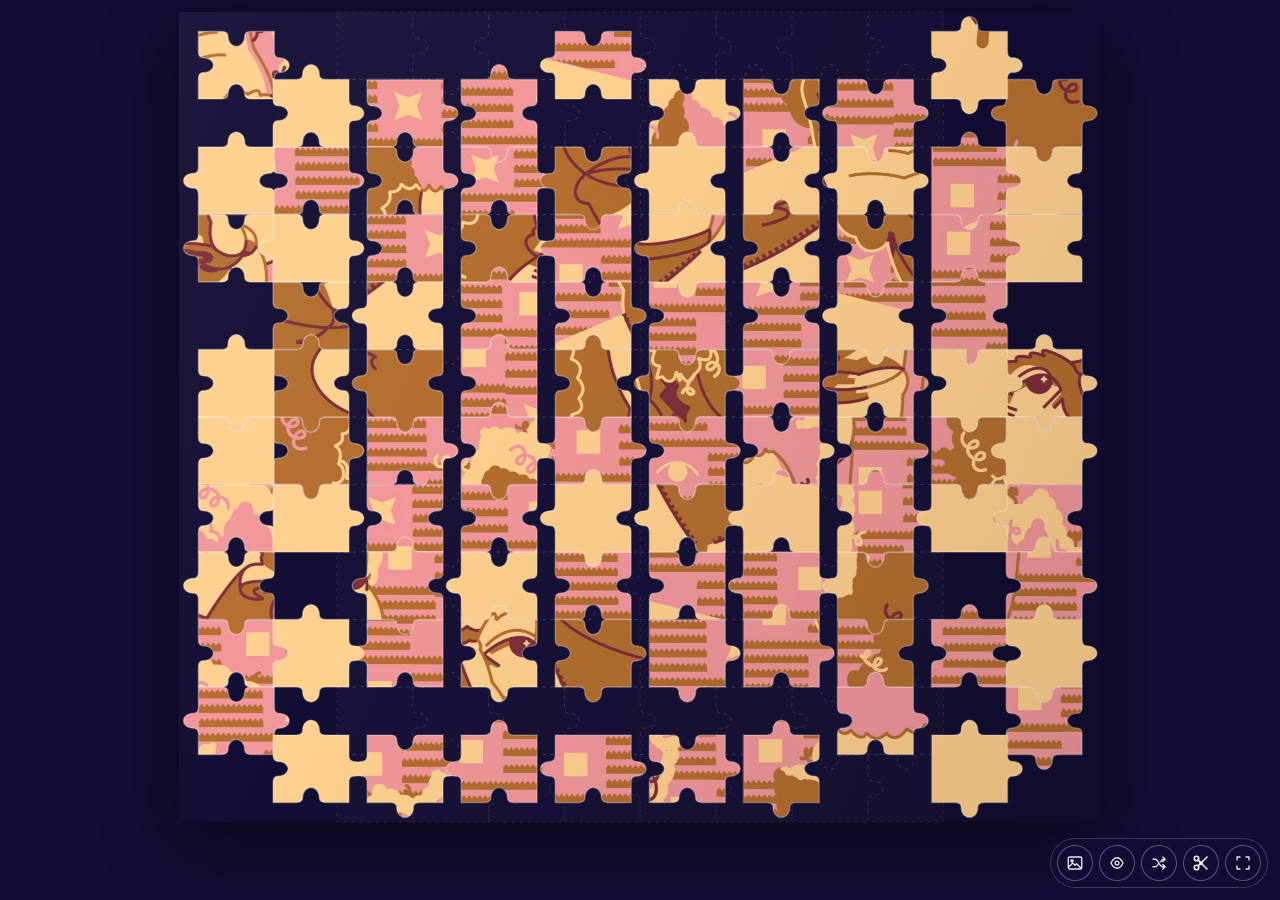
<file: index.html>
<!doctype html>
<html lang="en">
<head>
  <meta charset="UTF-8" />
  <meta name="viewport" content="width=device-width, initial-scale=1.0" />
  <title>AM Pattern 1</title>
  <link rel="stylesheet" href="styles.css?v=piece-mobile-1" />
</head>
<body data-artwork="abdullah">
  <main class="game-shell">
    <div id="board" class="board" aria-label="Jigsaw puzzle board"></div>
    <div class="floating-controls" aria-label="Puzzle controls">
      <button type="button" class="round-control" id="showImage" aria-label="Show reference image">
        <svg class="control-icon" viewBox="0 0 24 24" aria-hidden="true"><rect x="3" y="4" width="18" height="16" rx="2"/><circle cx="8" cy="9" r="1.5"/><path d="m4 17 5-5 3 3 2-2 6 6"/></svg>
      </button>
      <button type="button" class="round-control" id="ghostBtn" aria-label="Toggle ghost image">
        <svg class="control-icon" viewBox="0 0 24 24" aria-hidden="true"><path d="M4 12c2.4-5 5-7 8-7s5.6 2 8 7c-2.4 5-5 7-8 7s-5.6-2-8-7Z"/><circle cx="12" cy="12" r="2.5"/></svg>
      </button>
      <button type="button" class="round-control" id="shuffleBtn" aria-label="Bring loose pieces into view">
        <svg class="control-icon" viewBox="0 0 24 24" aria-hidden="true"><path d="M4 7h3c4 0 5 10 10 10h3"/><path d="m17 14 3 3-3 3"/><path d="M4 17h3c1.7 0 2.8-1.6 3.7-3.4M14.2 10.4C15.1 8.8 16.2 7 18 7h2"/><path d="m17 4 3 3-3 3"/></svg>
      </button>
      <button type="button" class="round-control" id="separateBtn" aria-label="Separate connected pieces">
        <svg class="control-icon" viewBox="0 0 24 24" aria-hidden="true"><circle cx="6" cy="6" r="3"/><circle cx="6" cy="18" r="3"/><circle cx="12" cy="12" r="1.4"/><path d="M8.12 8.12 12 12 20 4"/><path d="M8.12 15.88 12 12 20 20"/></svg>
      </button>
      <button type="button" class="round-control" id="fullscreenBtn" aria-label="Fullscreen">
        <svg class="control-icon" viewBox="0 0 24 24" aria-hidden="true"><path d="M8 4H4v4M16 4h4v4M20 16v4h-4M4 16v4h4"/></svg>
      </button>
    </div>
    <div id="imageModal" class="modal" aria-hidden="true"><div class="modal-card"><button type="button" class="modal-close" id="closeModal" aria-label="Close"><svg class="control-icon" viewBox="0 0 24 24" aria-hidden="true"><path d="m6 6 12 12M18 6 6 18"/></svg></button><img src="abdullah-ibrahim.jpg" alt="Abdullah Ibrahim artwork"/></div></div>
    <div id="winToast" class="win-toast" aria-hidden="true"><span class="win-spark" aria-hidden="true"></span><button type="button" id="playAgain" aria-label="Play again"><svg class="control-icon" viewBox="0 0 24 24" aria-hidden="true"><path d="M20 11a8 8 0 1 0 1 4"/><path d="M20 5v6h-6"/></svg></button></div>
    <span id="timer" hidden>00:00</span><span id="progressText" hidden>0 / 96 placed</span><span id="progressFill" hidden></span><span id="statusText" hidden></span><span id="finalTime" hidden>00:00</span>
  </main>
  <script src="app.js?v=piece-mobile-1"></script>
</body>
</html>
</file>
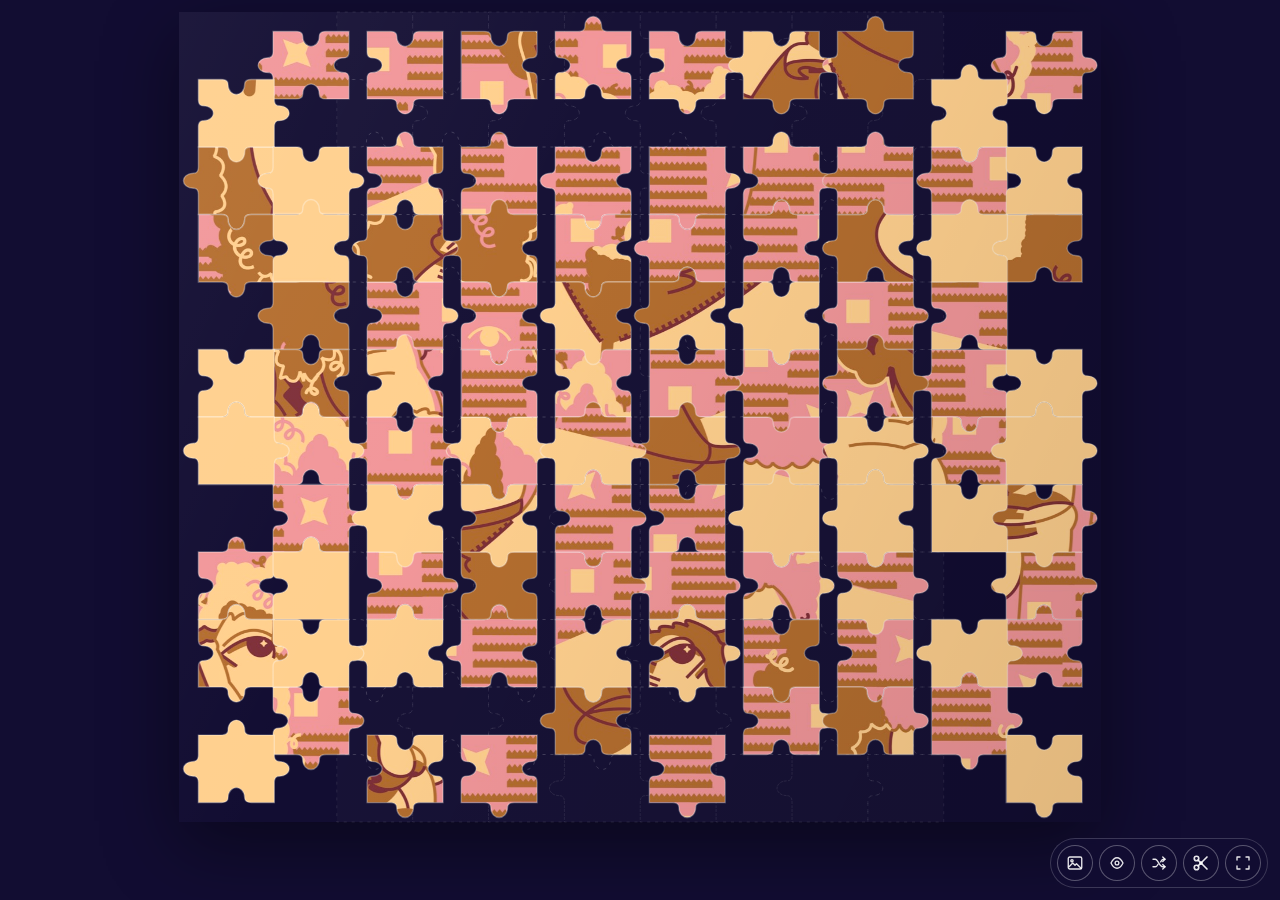
<file: abdullah.html>
<!doctype html>
<html lang="en">
<head>
  <meta charset="UTF-8" />
  <meta name="viewport" content="width=device-width, initial-scale=1.0" />
  <title>Abdullah Ibrahim Puzzle</title>
  <link rel="stylesheet" href="styles.css?v=piece-mobile-1" />
</head>
<body data-artwork="abdullah">
  <main class="game-shell">
    <div id="board" class="board" aria-current="page" aria-label="Jigsaw puzzle board"></div>
    <div class="floating-controls" aria-label="Puzzle controls">
      <button type="button" class="round-control" id="showImage" aria-label="Show reference image">
        <svg class="control-icon" viewBox="0 0 24 24" aria-hidden="true"><rect x="3" y="4" width="18" height="16" rx="2"/><circle cx="8" cy="9" r="1.5"/><path d="m4 17 5-5 3 3 2-2 6 6"/></svg>
      </button>
      <button type="button" class="round-control" id="ghostBtn" aria-label="Toggle ghost image">
        <svg class="control-icon" viewBox="0 0 24 24" aria-hidden="true"><path d="M4 12c2.4-5 5-7 8-7s5.6 2 8 7c-2.4 5-5 7-8 7s-5.6-2-8-7Z"/><circle cx="12" cy="12" r="2.5"/></svg>
      </button>
      <button type="button" class="round-control" id="shuffleBtn" aria-label="Bring loose pieces into view">
        <svg class="control-icon" viewBox="0 0 24 24" aria-hidden="true"><path d="M4 7h3c4 0 5 10 10 10h3"/><path d="m17 14 3 3-3 3"/><path d="M4 17h3c1.7 0 2.8-1.6 3.7-3.4M14.2 10.4C15.1 8.8 16.2 7 18 7h2"/><path d="m17 4 3 3-3 3"/></svg>
      </button>
      <button type="button" class="round-control" id="separateBtn" aria-label="Separate connected pieces">
        <svg class="control-icon" viewBox="0 0 24 24" aria-hidden="true"><circle cx="6" cy="6" r="3"/><circle cx="6" cy="18" r="3"/><circle cx="12" cy="12" r="1.4"/><path d="M8.12 8.12 12 12 20 4"/><path d="M8.12 15.88 12 12 20 20"/></svg>
      </button>
      <button type="button" class="round-control" id="fullscreenBtn" aria-label="Fullscreen">
        <svg class="control-icon" viewBox="0 0 24 24" aria-hidden="true"><path d="M8 4H4v4M16 4h4v4M20 16v4h-4M4 16v4h4"/></svg>
      </button>
    </div>
    <div id="imageModal" class="modal" aria-hidden="true"><div class="modal-card"><button type="button" class="modal-close" id="closeModal" aria-label="Close"><svg class="control-icon" viewBox="0 0 24 24" aria-hidden="true"><path d="m6 6 12 12M18 6 6 18"/></svg></button><img src="abdullah-ibrahim.jpg" alt="Abdullah Ibrahim artwork"/></div></div>
    <div id="winToast" class="win-toast" aria-hidden="true"><span class="win-spark" aria-hidden="true"></span><button type="button" id="playAgain" aria-label="Play again"><svg class="control-icon" viewBox="0 0 24 24" aria-hidden="true"><path d="M20 11a8 8 0 1 0 1 4"/><path d="M20 5v6h-6"/></svg></button></div>
    <span id="timer" hidden>00:00</span><span id="progressText" hidden>0 / 96 placed</span><span id="progressFill" hidden></span><span id="statusText" hidden></span><span id="finalTime" hidden>00:00</span>
  </main>
  <script src="app.js?v=piece-mobile-1"></script>
</body>
</html>
</file>
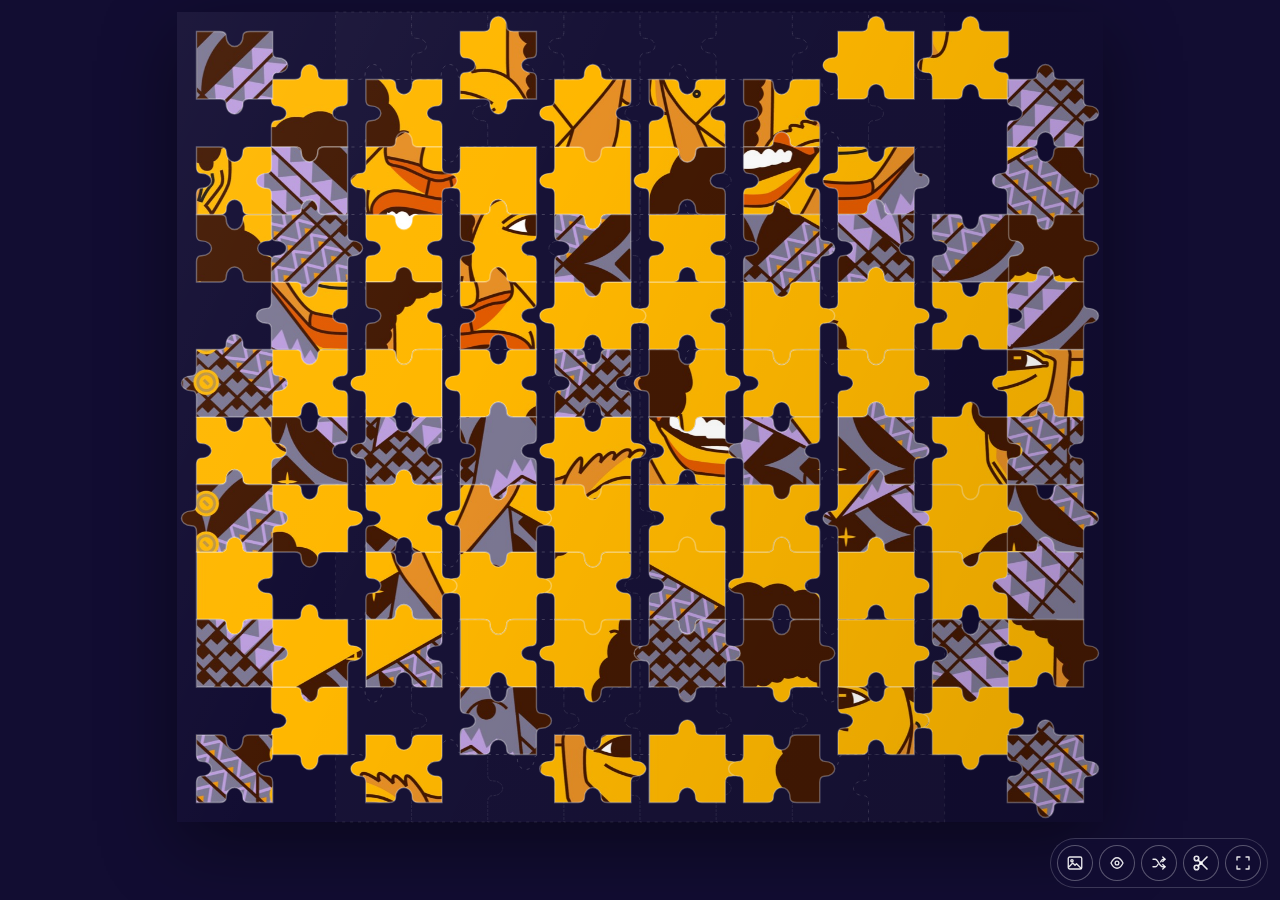
<file: bra-hugh.html>
<!doctype html>
<html lang="en">
<head>
  <meta charset="UTF-8" />
  <meta name="viewport" content="width=device-width, initial-scale=1.0" />
  <title>Bra Hugh Puzzle</title>
  <link rel="stylesheet" href="styles.css?v=piece-mobile-1" />
</head>
<body data-artwork="bra-hugh">
  <main class="game-shell">
    <div id="board" class="board" aria-current="page" aria-label="Jigsaw puzzle board"></div>
    <div class="floating-controls" aria-label="Puzzle controls">
      <button type="button" class="round-control" id="showImage" aria-label="Show reference image">
        <svg class="control-icon" viewBox="0 0 24 24" aria-hidden="true"><rect x="3" y="4" width="18" height="16" rx="2"/><circle cx="8" cy="9" r="1.5"/><path d="m4 17 5-5 3 3 2-2 6 6"/></svg>
      </button>
      <button type="button" class="round-control" id="ghostBtn" aria-label="Toggle ghost image">
        <svg class="control-icon" viewBox="0 0 24 24" aria-hidden="true"><path d="M4 12c2.4-5 5-7 8-7s5.6 2 8 7c-2.4 5-5 7-8 7s-5.6-2-8-7Z"/><circle cx="12" cy="12" r="2.5"/></svg>
      </button>
      <button type="button" class="round-control" id="shuffleBtn" aria-label="Bring loose pieces into view">
        <svg class="control-icon" viewBox="0 0 24 24" aria-hidden="true"><path d="M4 7h3c4 0 5 10 10 10h3"/><path d="m17 14 3 3-3 3"/><path d="M4 17h3c1.7 0 2.8-1.6 3.7-3.4M14.2 10.4C15.1 8.8 16.2 7 18 7h2"/><path d="m17 4 3 3-3 3"/></svg>
      </button>
      <button type="button" class="round-control" id="separateBtn" aria-label="Separate connected pieces">
        <svg class="control-icon" viewBox="0 0 24 24" aria-hidden="true"><circle cx="6" cy="6" r="3"/><circle cx="6" cy="18" r="3"/><circle cx="12" cy="12" r="1.4"/><path d="M8.12 8.12 12 12 20 4"/><path d="M8.12 15.88 12 12 20 20"/></svg>
      </button>
      <button type="button" class="round-control" id="fullscreenBtn" aria-label="Fullscreen">
        <svg class="control-icon" viewBox="0 0 24 24" aria-hidden="true"><path d="M8 4H4v4M16 4h4v4M20 16v4h-4M4 16v4h4"/></svg>
      </button>
    </div>
    <div id="imageModal" class="modal" aria-hidden="true"><div class="modal-card"><button type="button" class="modal-close" id="closeModal" aria-label="Close"><svg class="control-icon" viewBox="0 0 24 24" aria-hidden="true"><path d="m6 6 12 12M18 6 6 18"/></svg></button><img src="abdullah-ibrahim.jpg" alt="Abdullah Ibrahim artwork"/></div></div>
    <div id="winToast" class="win-toast" aria-hidden="true"><span class="win-spark" aria-hidden="true"></span><button type="button" id="playAgain" aria-label="Play again"><svg class="control-icon" viewBox="0 0 24 24" aria-hidden="true"><path d="M20 11a8 8 0 1 0 1 4"/><path d="M20 5v6h-6"/></svg></button></div>
    <span id="timer" hidden>00:00</span><span id="progressText" hidden>0 / 96 placed</span><span id="progressFill" hidden></span><span id="statusText" hidden></span><span id="finalTime" hidden>00:00</span>
  </main>
  <script src="app.js?v=piece-mobile-1"></script>
</body>
</html>
</file>
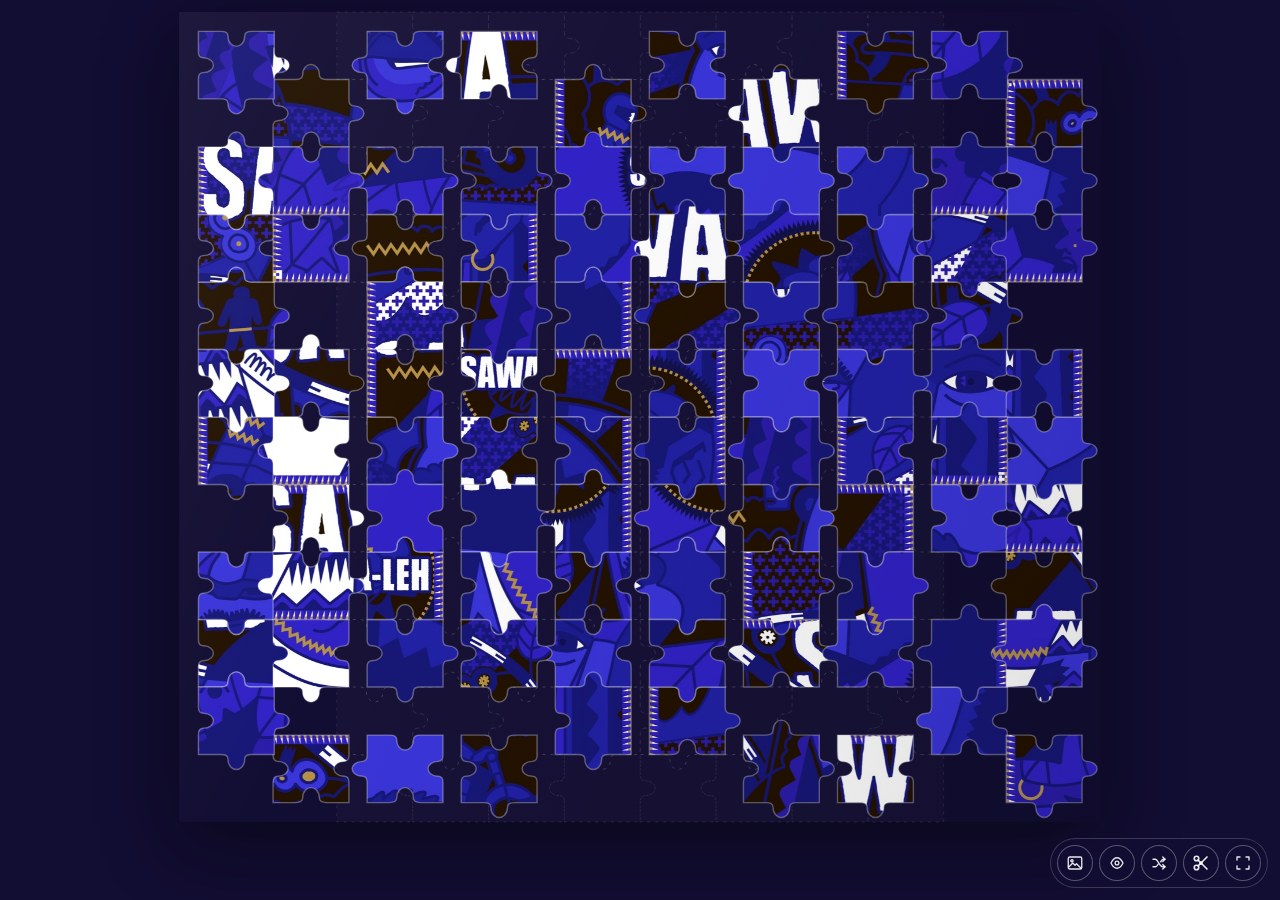
<file: mr-flavour.html>
<!doctype html>
<html lang="en">
<head>
  <meta charset="UTF-8" />
  <meta name="viewport" content="width=device-width, initial-scale=1.0" />
  <title>Mr Flavour Puzzle</title>
  <link rel="stylesheet" href="styles.css?v=piece-mobile-1" />
</head>
<body data-artwork="mr-flavour">
  <main class="game-shell">
    <div id="board" class="board" aria-current="page" aria-label="Jigsaw puzzle board"></div>
    <div class="floating-controls" aria-label="Puzzle controls">
      <button type="button" class="round-control" id="showImage" aria-label="Show reference image">
        <svg class="control-icon" viewBox="0 0 24 24" aria-hidden="true"><rect x="3" y="4" width="18" height="16" rx="2"/><circle cx="8" cy="9" r="1.5"/><path d="m4 17 5-5 3 3 2-2 6 6"/></svg>
      </button>
      <button type="button" class="round-control" id="ghostBtn" aria-label="Toggle ghost image">
        <svg class="control-icon" viewBox="0 0 24 24" aria-hidden="true"><path d="M4 12c2.4-5 5-7 8-7s5.6 2 8 7c-2.4 5-5 7-8 7s-5.6-2-8-7Z"/><circle cx="12" cy="12" r="2.5"/></svg>
      </button>
      <button type="button" class="round-control" id="shuffleBtn" aria-label="Bring loose pieces into view">
        <svg class="control-icon" viewBox="0 0 24 24" aria-hidden="true"><path d="M4 7h3c4 0 5 10 10 10h3"/><path d="m17 14 3 3-3 3"/><path d="M4 17h3c1.7 0 2.8-1.6 3.7-3.4M14.2 10.4C15.1 8.8 16.2 7 18 7h2"/><path d="m17 4 3 3-3 3"/></svg>
      </button>
      <button type="button" class="round-control" id="separateBtn" aria-label="Separate connected pieces">
        <svg class="control-icon" viewBox="0 0 24 24" aria-hidden="true"><circle cx="6" cy="6" r="3"/><circle cx="6" cy="18" r="3"/><circle cx="12" cy="12" r="1.4"/><path d="M8.12 8.12 12 12 20 4"/><path d="M8.12 15.88 12 12 20 20"/></svg>
      </button>
      <button type="button" class="round-control" id="fullscreenBtn" aria-label="Fullscreen">
        <svg class="control-icon" viewBox="0 0 24 24" aria-hidden="true"><path d="M8 4H4v4M16 4h4v4M20 16v4h-4M4 16v4h4"/></svg>
      </button>
    </div>
    <div id="imageModal" class="modal" aria-hidden="true"><div class="modal-card"><button type="button" class="modal-close" id="closeModal" aria-label="Close"><svg class="control-icon" viewBox="0 0 24 24" aria-hidden="true"><path d="m6 6 12 12M18 6 6 18"/></svg></button><img src="abdullah-ibrahim.jpg" alt="Abdullah Ibrahim artwork"/></div></div>
    <div id="winToast" class="win-toast" aria-hidden="true"><span class="win-spark" aria-hidden="true"></span><button type="button" id="playAgain" aria-label="Play again"><svg class="control-icon" viewBox="0 0 24 24" aria-hidden="true"><path d="M20 11a8 8 0 1 0 1 4"/><path d="M20 5v6h-6"/></svg></button></div>
    <span id="timer" hidden>00:00</span><span id="progressText" hidden>0 / 96 placed</span><span id="progressFill" hidden></span><span id="statusText" hidden></span><span id="finalTime" hidden>00:00</span>
  </main>
  <script src="app.js?v=piece-mobile-1"></script>
</body>
</html>
</file>
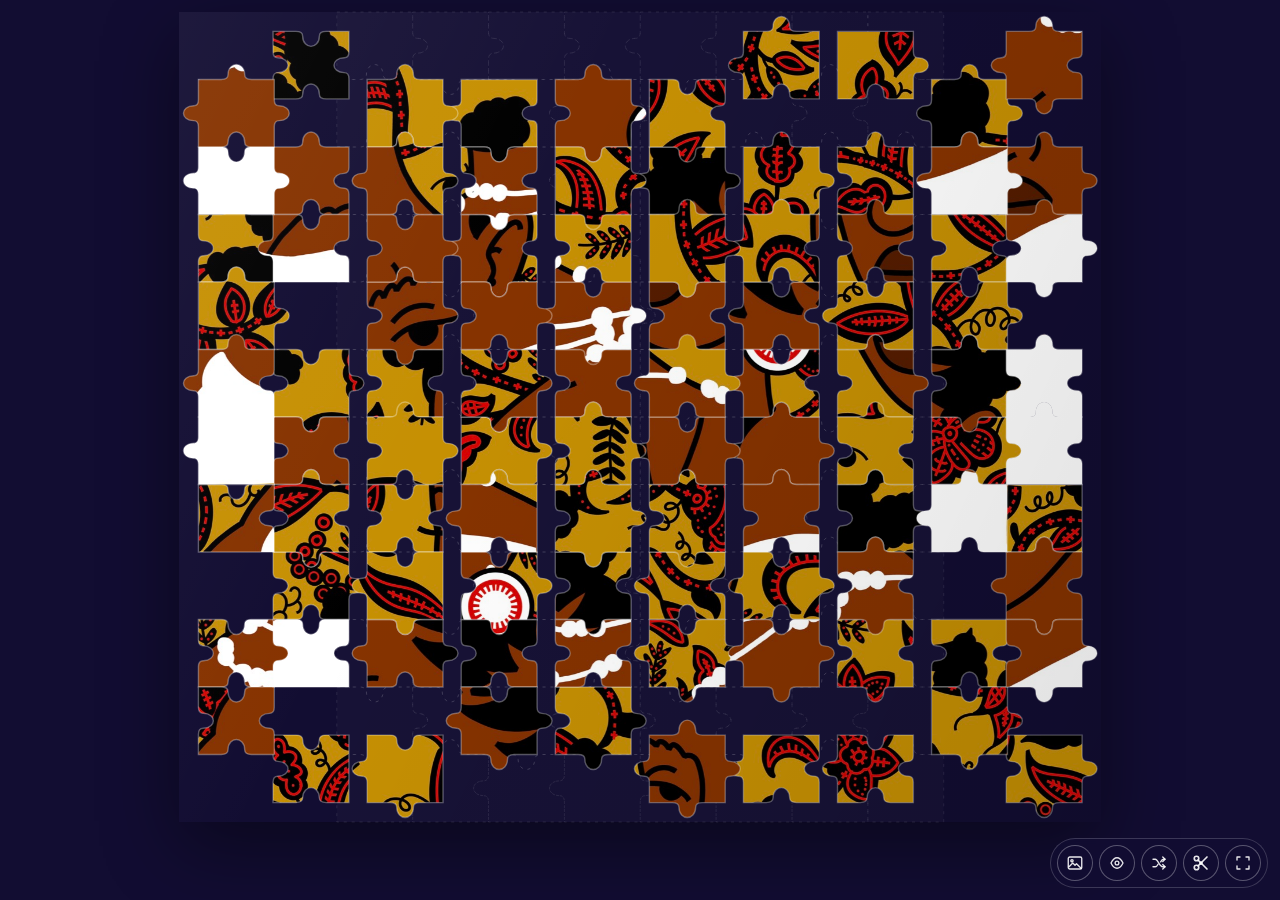
<file: tems.html>
<!doctype html>
<html lang="en">
<head>
  <meta charset="UTF-8" />
  <meta name="viewport" content="width=device-width, initial-scale=1.0" />
  <title>Tems Puzzle</title>
  <link rel="stylesheet" href="styles.css?v=piece-mobile-1" />
</head>
<body data-artwork="tems">
  <main class="game-shell">
    <div id="board" class="board" aria-current="page" aria-label="Jigsaw puzzle board"></div>
    <div class="floating-controls" aria-label="Puzzle controls">
      <button type="button" class="round-control" id="showImage" aria-label="Show reference image">
        <svg class="control-icon" viewBox="0 0 24 24" aria-hidden="true"><rect x="3" y="4" width="18" height="16" rx="2"/><circle cx="8" cy="9" r="1.5"/><path d="m4 17 5-5 3 3 2-2 6 6"/></svg>
      </button>
      <button type="button" class="round-control" id="ghostBtn" aria-label="Toggle ghost image">
        <svg class="control-icon" viewBox="0 0 24 24" aria-hidden="true"><path d="M4 12c2.4-5 5-7 8-7s5.6 2 8 7c-2.4 5-5 7-8 7s-5.6-2-8-7Z"/><circle cx="12" cy="12" r="2.5"/></svg>
      </button>
      <button type="button" class="round-control" id="shuffleBtn" aria-label="Bring loose pieces into view">
        <svg class="control-icon" viewBox="0 0 24 24" aria-hidden="true"><path d="M4 7h3c4 0 5 10 10 10h3"/><path d="m17 14 3 3-3 3"/><path d="M4 17h3c1.7 0 2.8-1.6 3.7-3.4M14.2 10.4C15.1 8.8 16.2 7 18 7h2"/><path d="m17 4 3 3-3 3"/></svg>
      </button>
      <button type="button" class="round-control" id="separateBtn" aria-label="Separate connected pieces">
        <svg class="control-icon" viewBox="0 0 24 24" aria-hidden="true"><circle cx="6" cy="6" r="3"/><circle cx="6" cy="18" r="3"/><circle cx="12" cy="12" r="1.4"/><path d="M8.12 8.12 12 12 20 4"/><path d="M8.12 15.88 12 12 20 20"/></svg>
      </button>
      <button type="button" class="round-control" id="fullscreenBtn" aria-label="Fullscreen">
        <svg class="control-icon" viewBox="0 0 24 24" aria-hidden="true"><path d="M8 4H4v4M16 4h4v4M20 16v4h-4M4 16v4h4"/></svg>
      </button>
    </div>
    <div id="imageModal" class="modal" aria-hidden="true"><div class="modal-card"><button type="button" class="modal-close" id="closeModal" aria-label="Close"><svg class="control-icon" viewBox="0 0 24 24" aria-hidden="true"><path d="m6 6 12 12M18 6 6 18"/></svg></button><img src="abdullah-ibrahim.jpg" alt="Abdullah Ibrahim artwork"/></div></div>
    <div id="winToast" class="win-toast" aria-hidden="true"><span class="win-spark" aria-hidden="true"></span><button type="button" id="playAgain" aria-label="Play again"><svg class="control-icon" viewBox="0 0 24 24" aria-hidden="true"><path d="M20 11a8 8 0 1 0 1 4"/><path d="M20 5v6h-6"/></svg></button></div>
    <span id="timer" hidden>00:00</span><span id="progressText" hidden>0 / 96 placed</span><span id="progressFill" hidden></span><span id="statusText" hidden></span><span id="finalTime" hidden>00:00</span>
  </main>
  <script src="app.js?v=piece-mobile-1"></script>
</body>
</html>
</file>
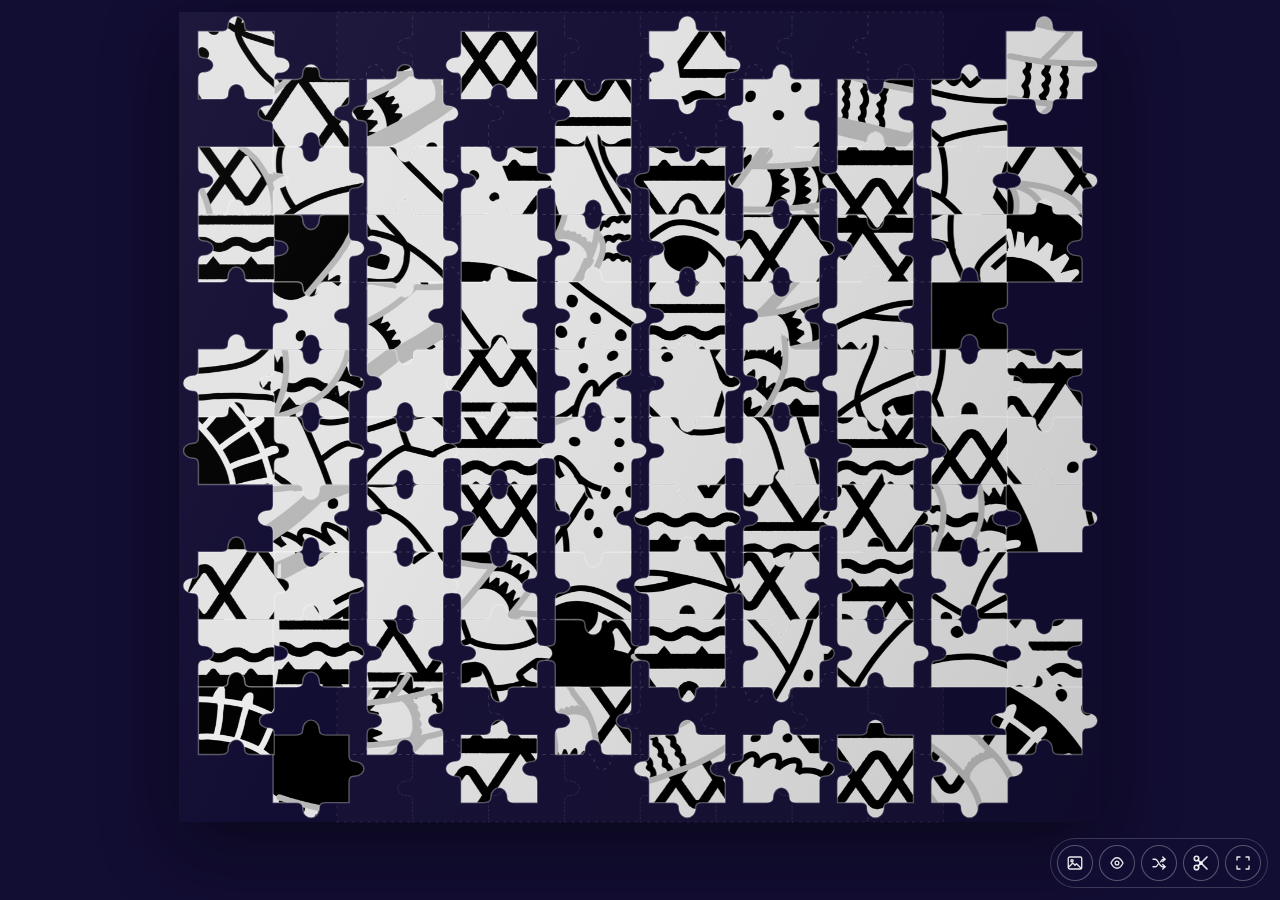
<file: thandiswa-mazwai.html>
<!doctype html>
<html lang="en">
<head>
  <meta charset="UTF-8" />
  <meta name="viewport" content="width=device-width, initial-scale=1.0" />
  <title>Thandiswa Mazwai Puzzle</title>
  <link rel="stylesheet" href="styles.css?v=piece-mobile-1" />
</head>
<body data-artwork="thandiswa">
  <main class="game-shell">
    <div id="board" class="board" aria-current="page" aria-label="Jigsaw puzzle board"></div>
    <div class="floating-controls" aria-label="Puzzle controls">
      <button type="button" class="round-control" id="showImage" aria-label="Show reference image">
        <svg class="control-icon" viewBox="0 0 24 24" aria-hidden="true"><rect x="3" y="4" width="18" height="16" rx="2"/><circle cx="8" cy="9" r="1.5"/><path d="m4 17 5-5 3 3 2-2 6 6"/></svg>
      </button>
      <button type="button" class="round-control" id="ghostBtn" aria-label="Toggle ghost image">
        <svg class="control-icon" viewBox="0 0 24 24" aria-hidden="true"><path d="M4 12c2.4-5 5-7 8-7s5.6 2 8 7c-2.4 5-5 7-8 7s-5.6-2-8-7Z"/><circle cx="12" cy="12" r="2.5"/></svg>
      </button>
      <button type="button" class="round-control" id="shuffleBtn" aria-label="Bring loose pieces into view">
        <svg class="control-icon" viewBox="0 0 24 24" aria-hidden="true"><path d="M4 7h3c4 0 5 10 10 10h3"/><path d="m17 14 3 3-3 3"/><path d="M4 17h3c1.7 0 2.8-1.6 3.7-3.4M14.2 10.4C15.1 8.8 16.2 7 18 7h2"/><path d="m17 4 3 3-3 3"/></svg>
      </button>
      <button type="button" class="round-control" id="separateBtn" aria-label="Separate connected pieces">
        <svg class="control-icon" viewBox="0 0 24 24" aria-hidden="true"><circle cx="6" cy="6" r="3"/><circle cx="6" cy="18" r="3"/><circle cx="12" cy="12" r="1.4"/><path d="M8.12 8.12 12 12 20 4"/><path d="M8.12 15.88 12 12 20 20"/></svg>
      </button>
      <button type="button" class="round-control" id="fullscreenBtn" aria-label="Fullscreen">
        <svg class="control-icon" viewBox="0 0 24 24" aria-hidden="true"><path d="M8 4H4v4M16 4h4v4M20 16v4h-4M4 16v4h4"/></svg>
      </button>
    </div>
    <div id="imageModal" class="modal" aria-hidden="true"><div class="modal-card"><button type="button" class="modal-close" id="closeModal" aria-label="Close"><svg class="control-icon" viewBox="0 0 24 24" aria-hidden="true"><path d="m6 6 12 12M18 6 6 18"/></svg></button><img src="abdullah-ibrahim.jpg" alt="Abdullah Ibrahim artwork"/></div></div>
    <div id="winToast" class="win-toast" aria-hidden="true"><span class="win-spark" aria-hidden="true"></span><button type="button" id="playAgain" aria-label="Play again"><svg class="control-icon" viewBox="0 0 24 24" aria-hidden="true"><path d="M20 11a8 8 0 1 0 1 4"/><path d="M20 5v6h-6"/></svg></button></div>
    <span id="timer" hidden>00:00</span><span id="progressText" hidden>0 / 96 placed</span><span id="progressFill" hidden></span><span id="statusText" hidden></span><span id="finalTime" hidden>00:00</span>
  </main>
  <script src="app.js?v=piece-mobile-1"></script>
</body>
</html>
</file>
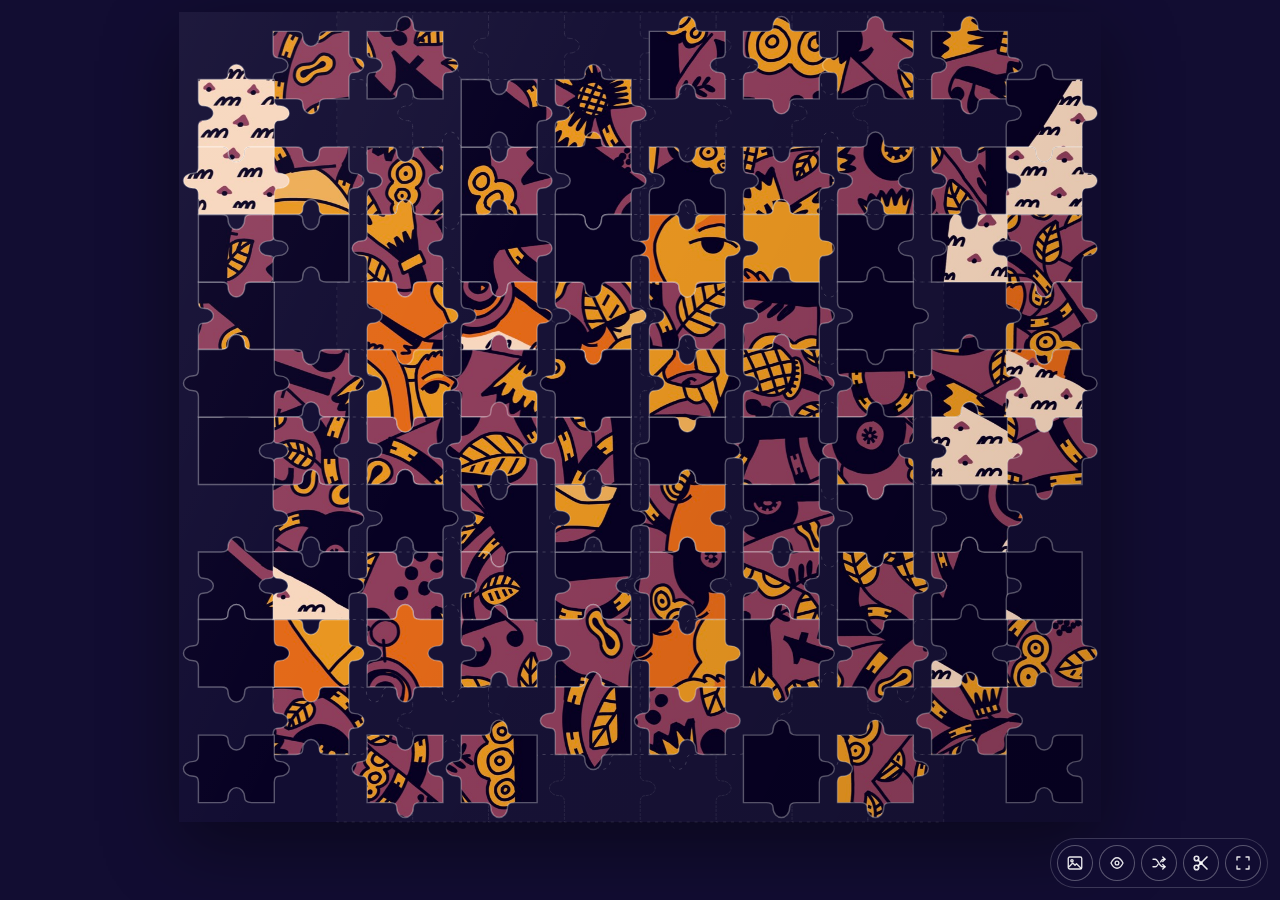
<file: tyla.html>
<!doctype html>
<html lang="en">
<head>
  <meta charset="UTF-8" />
  <meta name="viewport" content="width=device-width, initial-scale=1.0" />
  <title>Tyla Puzzle</title>
  <link rel="stylesheet" href="styles.css?v=piece-mobile-1" />
</head>
<body data-artwork="tyla">
  <main class="game-shell">
    <div id="board" class="board" aria-current="page" aria-label="Jigsaw puzzle board"></div>
    <div class="floating-controls" aria-label="Puzzle controls">
      <button type="button" class="round-control" id="showImage" aria-label="Show reference image">
        <svg class="control-icon" viewBox="0 0 24 24" aria-hidden="true"><rect x="3" y="4" width="18" height="16" rx="2"/><circle cx="8" cy="9" r="1.5"/><path d="m4 17 5-5 3 3 2-2 6 6"/></svg>
      </button>
      <button type="button" class="round-control" id="ghostBtn" aria-label="Toggle ghost image">
        <svg class="control-icon" viewBox="0 0 24 24" aria-hidden="true"><path d="M4 12c2.4-5 5-7 8-7s5.6 2 8 7c-2.4 5-5 7-8 7s-5.6-2-8-7Z"/><circle cx="12" cy="12" r="2.5"/></svg>
      </button>
      <button type="button" class="round-control" id="shuffleBtn" aria-label="Bring loose pieces into view">
        <svg class="control-icon" viewBox="0 0 24 24" aria-hidden="true"><path d="M4 7h3c4 0 5 10 10 10h3"/><path d="m17 14 3 3-3 3"/><path d="M4 17h3c1.7 0 2.8-1.6 3.7-3.4M14.2 10.4C15.1 8.8 16.2 7 18 7h2"/><path d="m17 4 3 3-3 3"/></svg>
      </button>
      <button type="button" class="round-control" id="separateBtn" aria-label="Separate connected pieces">
        <svg class="control-icon" viewBox="0 0 24 24" aria-hidden="true"><circle cx="6" cy="6" r="3"/><circle cx="6" cy="18" r="3"/><circle cx="12" cy="12" r="1.4"/><path d="M8.12 8.12 12 12 20 4"/><path d="M8.12 15.88 12 12 20 20"/></svg>
      </button>
      <button type="button" class="round-control" id="fullscreenBtn" aria-label="Fullscreen">
        <svg class="control-icon" viewBox="0 0 24 24" aria-hidden="true"><path d="M8 4H4v4M16 4h4v4M20 16v4h-4M4 16v4h4"/></svg>
      </button>
    </div>
    <div id="imageModal" class="modal" aria-hidden="true"><div class="modal-card"><button type="button" class="modal-close" id="closeModal" aria-label="Close"><svg class="control-icon" viewBox="0 0 24 24" aria-hidden="true"><path d="m6 6 12 12M18 6 6 18"/></svg></button><img src="abdullah-ibrahim.jpg" alt="Abdullah Ibrahim artwork"/></div></div>
    <div id="winToast" class="win-toast" aria-hidden="true"><span class="win-spark" aria-hidden="true"></span><button type="button" id="playAgain" aria-label="Play again"><svg class="control-icon" viewBox="0 0 24 24" aria-hidden="true"><path d="M20 11a8 8 0 1 0 1 4"/><path d="M20 5v6h-6"/></svg></button></div>
    <span id="timer" hidden>00:00</span><span id="progressText" hidden>0 / 96 placed</span><span id="progressFill" hidden></span><span id="statusText" hidden></span><span id="finalTime" hidden>00:00</span>
  </main>
  <script src="app.js?v=piece-mobile-1"></script>
</body>
</html>
</file>
<file: styles.css>
*{box-sizing:border-box}html,body{margin:0;width:100%;height:100%;overflow:hidden}body{background:#120d32;font-family:system-ui,sans-serif;overscroll-behavior:none;-webkit-user-select:none;user-select:none;-webkit-touch-callout:none}.game-shell{width:100%;height:100%;display:grid;place-items:center;position:relative;padding-bottom:max(0px,calc(env(safe-area-inset-bottom) + 70px));-webkit-user-select:none;user-select:none}.board{position:relative;background:#120d32;overflow:visible;touch-action:none;filter:drop-shadow(0 24px 70px rgba(0,0,0,.42));-webkit-user-select:none;user-select:none}.board:after{content:"";position:absolute;inset:0;pointer-events:none;background:linear-gradient(115deg,rgba(255,255,255,.05),transparent 35%,rgba(0,0,0,.12))}#puzzleSvg{position:absolute;inset:0;width:100%;height:100%;overflow:visible;display:block;-webkit-user-select:none;user-select:none;touch-action:none}.ghost-image{opacity:0;transition:opacity .25s;pointer-events:none}.ghost-on .ghost-image{opacity:.2}.slot{fill:rgba(255,255,255,.018);stroke:rgba(255,255,255,.15);stroke-width:1.1;stroke-dasharray:5 8;pointer-events:none}.cluster{isolation:isolate;cursor:grab;transition:none;touch-action:none;-webkit-user-select:none;user-select:none;-webkit-touch-callout:none}.cluster.dragging{cursor:grabbing;filter:none;opacity:.94}.piece{pointer-events:visiblePainted;touch-action:none;-webkit-user-select:none;user-select:none;-webkit-touch-callout:none}.piece image{pointer-events:visiblePainted;-webkit-user-drag:none;user-drag:none}.piece-outline{fill:none;stroke:rgba(255,255,255,.32);stroke-width:1.4;vector-effect:non-scaling-stroke;pointer-events:none}.cluster.snap-hint .piece-outline{stroke:#f4df84;stroke-width:2.6;filter:drop-shadow(0 0 6px rgba(244,223,132,.6))}.cluster.locked{cursor:default;filter:drop-shadow(0 0 4px rgba(255,255,255,.13))}.cluster.locked .piece-outline{stroke:rgba(255,255,255,.18)}.floating-controls{position:fixed;right:max(12px,env(safe-area-inset-right));bottom:max(12px,env(safe-area-inset-bottom));display:flex;gap:6px;padding:6px;border:1px solid rgba(255,255,255,.18);border-radius:999px;background:rgba(18,13,50,.8);backdrop-filter:blur(12px);-webkit-backdrop-filter:blur(12px);z-index:20;-webkit-user-select:none;user-select:none;-webkit-touch-callout:none;pointer-events:none}.round-control{display:grid;place-items:center;width:36px;height:36px;padding:0;border:1px solid rgba(255,255,255,.3);border-radius:50%;background:rgba(18,13,50,.72);backdrop-filter:blur(8px);-webkit-backdrop-filter:blur(8px);color:rgba(255,255,255,.9);cursor:pointer;-webkit-tap-highlight-color:transparent;-webkit-user-select:none;user-select:none;-webkit-touch-callout:none;touch-action:manipulation;pointer-events:auto}.round-control:hover,.round-control:focus-visible{background:rgba(255,255,255,.16);outline:none}.control-icon{width:18px;height:18px;fill:none;stroke:currentColor;stroke-width:1.8;stroke-linecap:round;stroke-linejoin:round;pointer-events:none}#separateBtn .control-icon{stroke-width:2.2}.round-control>*{pointer-events:none}.modal{position:fixed;inset:0;display:none;place-items:center;padding:20px;background:rgba(18,13,50,.82);z-index:30}.modal.open{display:grid}.modal-card{position:relative;max-width:90vw;max-height:90vh;background:#120d32;padding:8px}.modal-card img{display:block;max-width:calc(90vw - 16px);max-height:calc(90vh - 16px);width:auto;height:auto;-webkit-user-drag:none}.modal-close{position:absolute;right:5px;top:5px;display:grid;place-items:center;width:30px;height:30px;padding:0;border:0;border-radius:50%;background:#f5f2ed;color:#120d32;cursor:pointer;-webkit-tap-highlight-color:transparent;touch-action:manipulation}.modal-close .control-icon{width:16px;height:16px}.win-toast{position:fixed;left:50%;bottom:max(20px,calc(env(safe-area-inset-bottom) + 82px));transform:translate(-50%,110px);opacity:0;transition:.4s;z-index:40}.win-toast.show{transform:translate(-50%,0);opacity:1}.win-toast button{display:grid;place-items:center;width:38px;height:38px;padding:0;border:1px solid rgba(255,255,255,.4);border-radius:50%;background:#17132c;color:#fff;cursor:pointer;-webkit-tap-highlight-color:transparent}.win-spark{display:none}#timer,#progressText,#progressFill,#statusText,#finalTime{display:none}@media(max-width:600px){.game-shell{padding-bottom:max(0px,calc(env(safe-area-inset-bottom) + 78px))}.floating-controls{right:12px;gap:5px;padding:5px}.round-control{width:34px;height:34px}.control-icon{width:17px;height:17px}}@media(max-width:390px){.floating-controls{gap:3px;padding:4px}.round-control{width:31px;height:31px}.control-icon{width:16px;height:16px}}
.art-picker{position:fixed;left:max(12px,env(safe-area-inset-left));top:max(12px,env(safe-area-inset-top));display:flex;gap:7px;padding:7px;border:1px solid rgba(255,255,255,.18);border-radius:999px;background:rgba(18,13,50,.8);backdrop-filter:blur(12px);-webkit-backdrop-filter:blur(12px);z-index:21;max-width:calc(100vw - 24px);overflow-x:auto;overscroll-behavior:contain;-webkit-user-select:none;user-select:none;-webkit-touch-callout:none}.art-option{flex:0 0 auto;width:42px;height:42px;padding:0;border:2px solid rgba(255,255,255,.25);border-radius:50%;overflow:hidden;background:#120d32;cursor:pointer;touch-action:manipulation;-webkit-tap-highlight-color:transparent;-webkit-user-select:none;user-select:none}.art-option img{display:block;width:100%;height:100%;object-fit:cover;pointer-events:none;-webkit-user-drag:none}.art-option.active{border-color:#f4df84;box-shadow:0 0 0 2px rgba(244,223,132,.3)}.art-option:focus-visible{outline:2px solid #f4df84;outline-offset:2px}@media(max-width:600px){.art-picker{left:50%;transform:translateX(-50%);gap:5px;padding:5px;max-width:calc(100vw - 20px)}.art-option{width:38px;height:38px}}@media(max-width:390px){.art-picker{gap:3px;padding:4px}.art-option{width:34px;height:34px}}
.art-option{display:block;text-decoration:none}.cluster.flicking{cursor:grabbing;filter:drop-shadow(0 9px 12px rgba(0,0,0,.28));transition:none}

/* Fit the entire workspace above the controls, including in-app browsers. */
.game-shell{position:fixed;min-width:0;min-height:0;padding:12px 12px max(78px,calc(env(safe-area-inset-bottom) + 70px));overflow:hidden}
.board{min-width:0;min-height:0}
.floating-controls{position:absolute}
.cluster.locked .piece,.cluster.locked image{pointer-events:none}

/* Keep drag and flick frames light, then ease the short final snap. */
.cluster.dragging,.cluster.flicking,.cluster.settling{will-change:transform}
.cluster.dragging{opacity:.97}
.cluster.flicking{opacity:.98;filter:none}
.cluster.settling{opacity:.98}
.board{filter:none;box-shadow:0 24px 70px rgba(0,0,0,.42)}
.cluster.locked,.cluster.snap-hint .piece-outline{filter:none}

/* Avoid a separate isolated paint context for every piece on touch devices. */
.cluster{isolation:auto}
@media (pointer: coarse){
  .board:after{display:none}
  .floating-controls,.round-control{backdrop-filter:none;-webkit-backdrop-filter:none}
}
</file>
